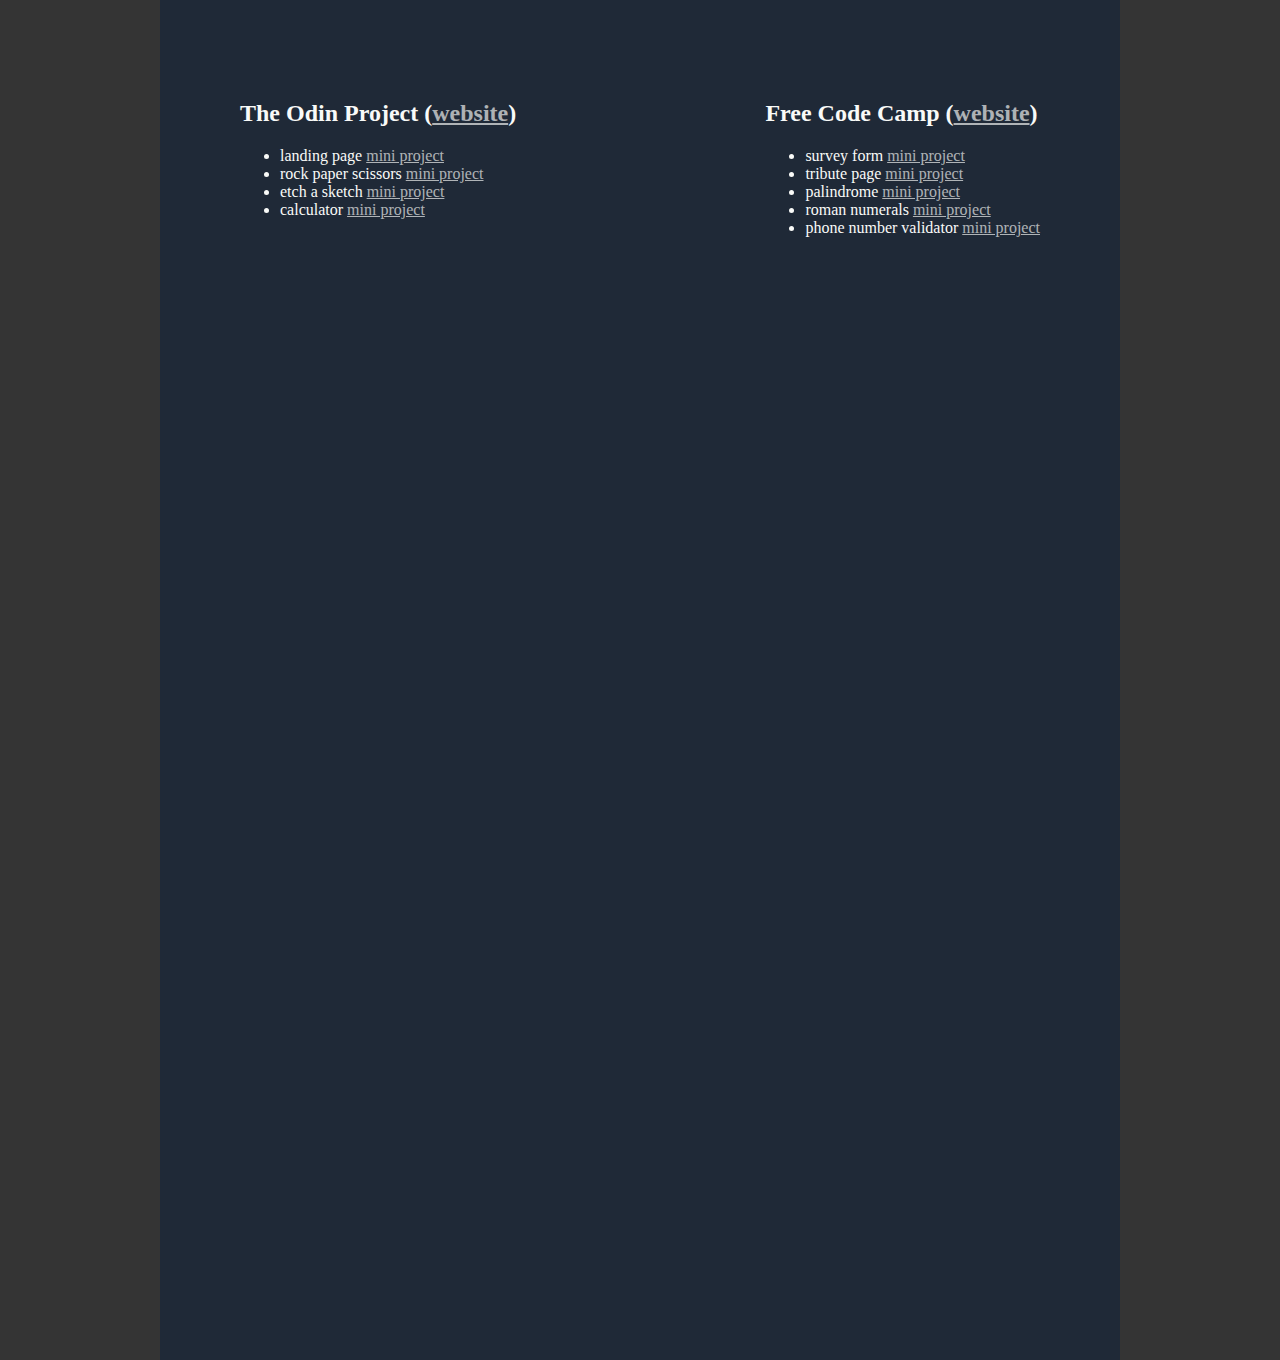
<file: index.html>
<!DOCTYPE html>
<html lang="en">

<head>
    <meta charset="UTF-8">
    <meta name="viewport" content="width=device-width, initial-scale=1.0">
    <link rel="stylesheet" href="./styles.css">
    <title>Mini Full Stack Projects</title>
</head>

<body>
    <div class="container">

        <div class="odin">
            <h2>The Odin Project (<a href="https://www.theodinproject.com/" target="_blank">website</a>)</h2>
            <ul>
                <li>
                    landing page <a href="./odin/landing-page/index.html">mini project</a>
                </li>
                <li>
                    rock paper scissors <a href="./odin/rock-paper-scissors/index.html">mini project</a>
                </li>
                <li>
                    etch a sketch <a href="./odin/etch-a-sketch/index.html">mini project</a>
                </li>
                <li>
                    calculator <a href="./odin/calculator/index.html">mini project</a>
                </li>
            </ul>
        </div>
        <div class="freecode">
            <h2>Free Code Camp (<a href="https://www.freecodecamp.org/learn" target="_blank">website</a>)</h2>
            <ul>
                <li>
                    survey form <a href="./freeCodeCamp/survey-form/index.html">mini project</a>
                </li>
                <li>
                    tribute page <a href="./freeCodeCamp/tribute-page/index.html">mini project</a>
                </li>
                <li>
                    palindrome <a href="./freeCodeCamp/palindrome/index.html">mini project</a>
                </li>
                <li>
                    roman numerals <a href="./freeCodeCamp/roman-numeral/index.html">mini project</a>
                </li>
                <li>
                    phone number validator <a href="./freeCodeCamp/phone-number-validator/index.html">mini project</a>
                </li>
            </ul>
        </div>
    </div>

</body>

</html>
</file>
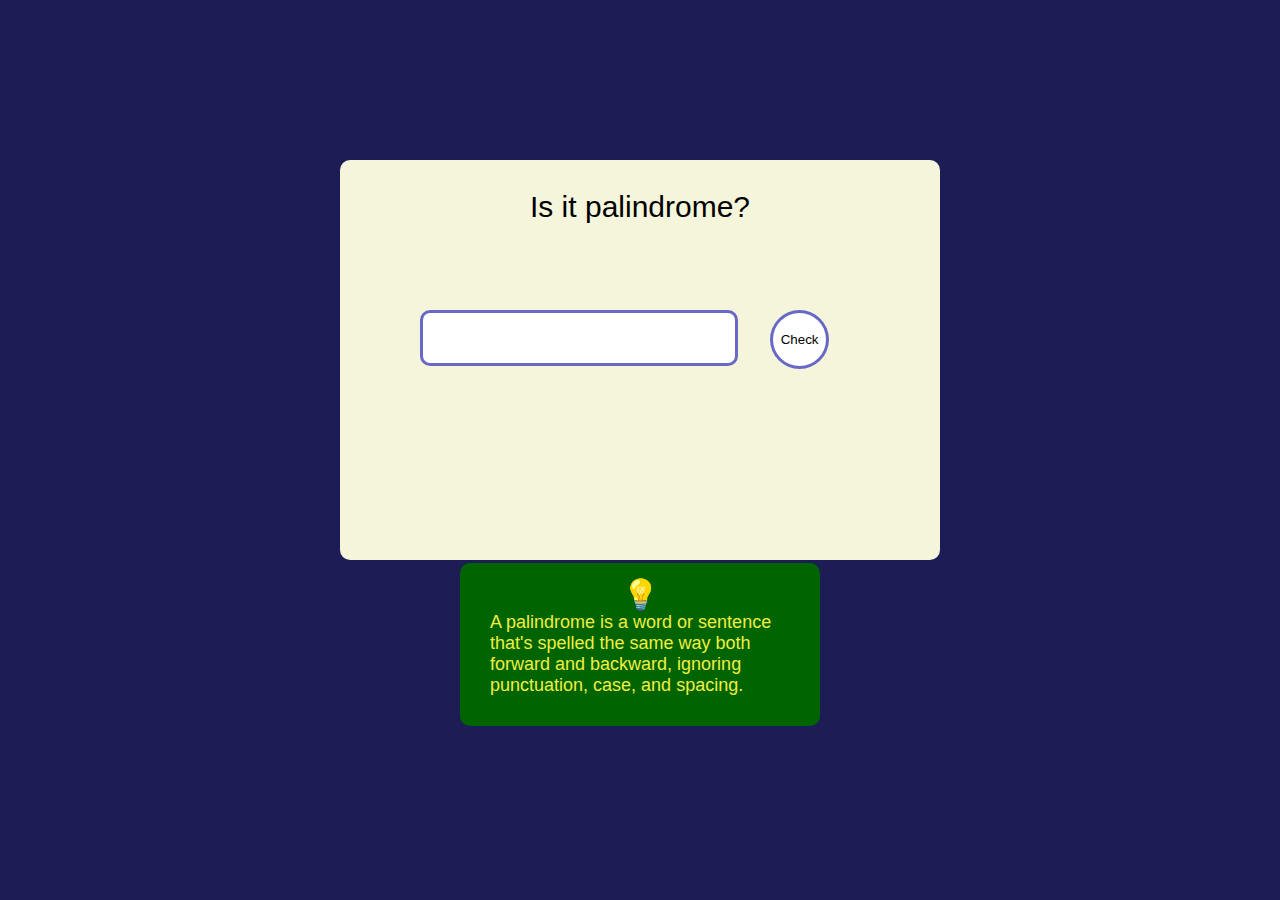
<file: freeCodeCamp/palindrome/index.html>
<!DOCTYPE html>
<html lang="en">

<head>
    <meta charset="UTF-8">
    <meta name="viewport" content="width=device-width, initial-scale=1.0">
    <title>Palindrome</title>
    <link rel="stylesheet" href="./styles.css">
    <script type="text/javascript" src="script.js" defer></script>
</head>

<body>
    <div class='container'>
        <p id='qm'>Is it palindrome?</p>
        <div id="interactive">
            <input id='text-input' />
            <button id='check-btn'>Check</button>
        </div>
        <div id='result'>
        </div>
    </div>
    <p id='palindrome-def'>
        <span>&#128161;</span>
        A palindrome is a word or sentence that's spelled the same way both forward and backward, ignoring punctuation,
        case, and spacing.
    </p>

</body>

</html>
</file>
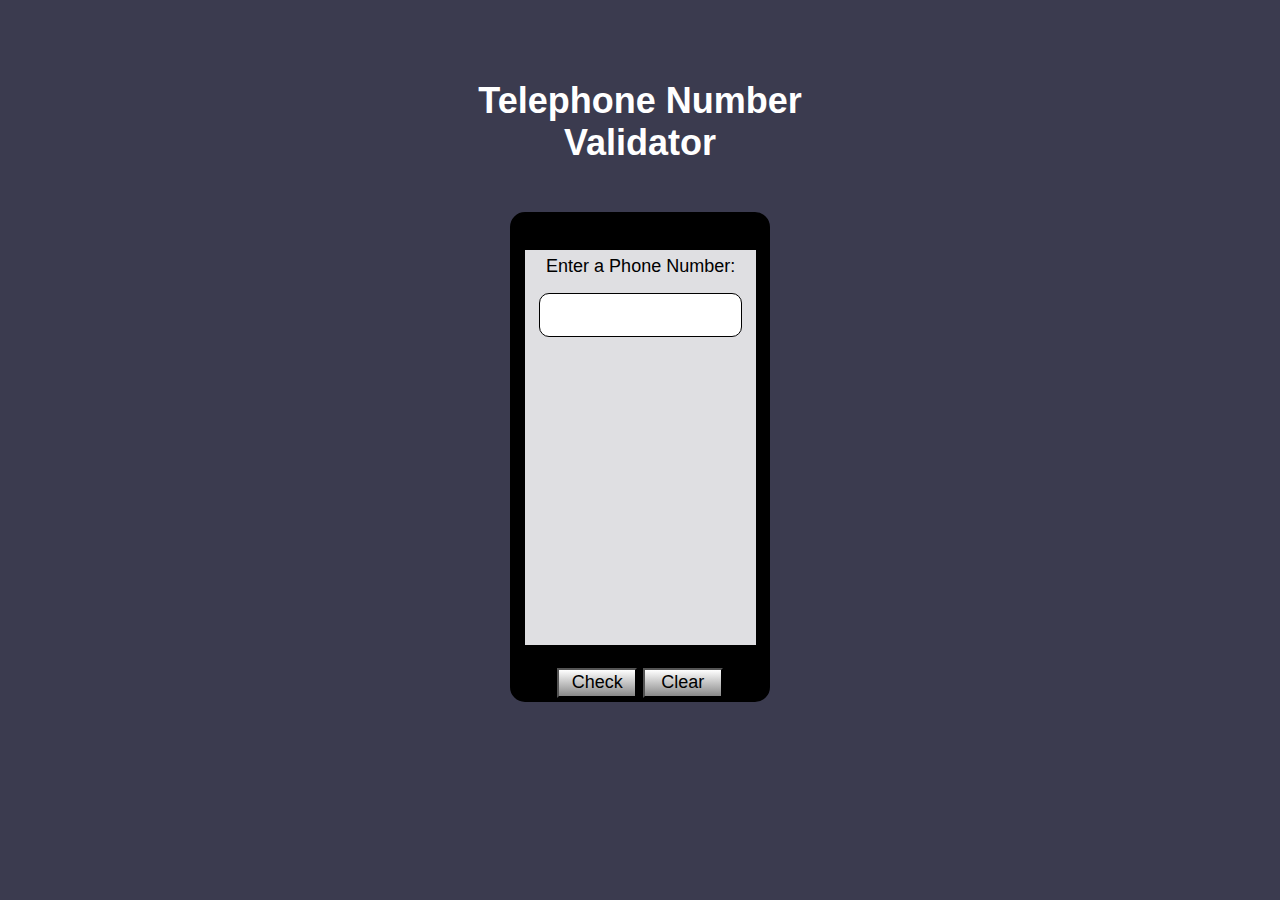
<file: freeCodeCamp/phone-number-validator/index.html>
<!DOCTYPE html>
<html lang="en">

<head>
    <meta charset="UTF-8">
    <meta name="viewport" content="width=device-width, initial-scale=1.0">
    <title>Telephone Number Validator</title>
    <link rel="stylesheet" href="./styles.css">
</head>

<body>
    <h1>Telephone Number Validator</h1>
    <main class="phone-container">
        <div class="screen">
            <label for="#user-input">Enter a Phone Number: </label>
            <input type="text" id="user-input">
            <div id="results-div">

            </div>
        </div>
        <button id="check-btn">Check</button>
        <button id="clear-btn">Clear</button>
    </main>

    <script src="./script.js" type="text/javascript" defer></script>
</body>

</html>
</file>
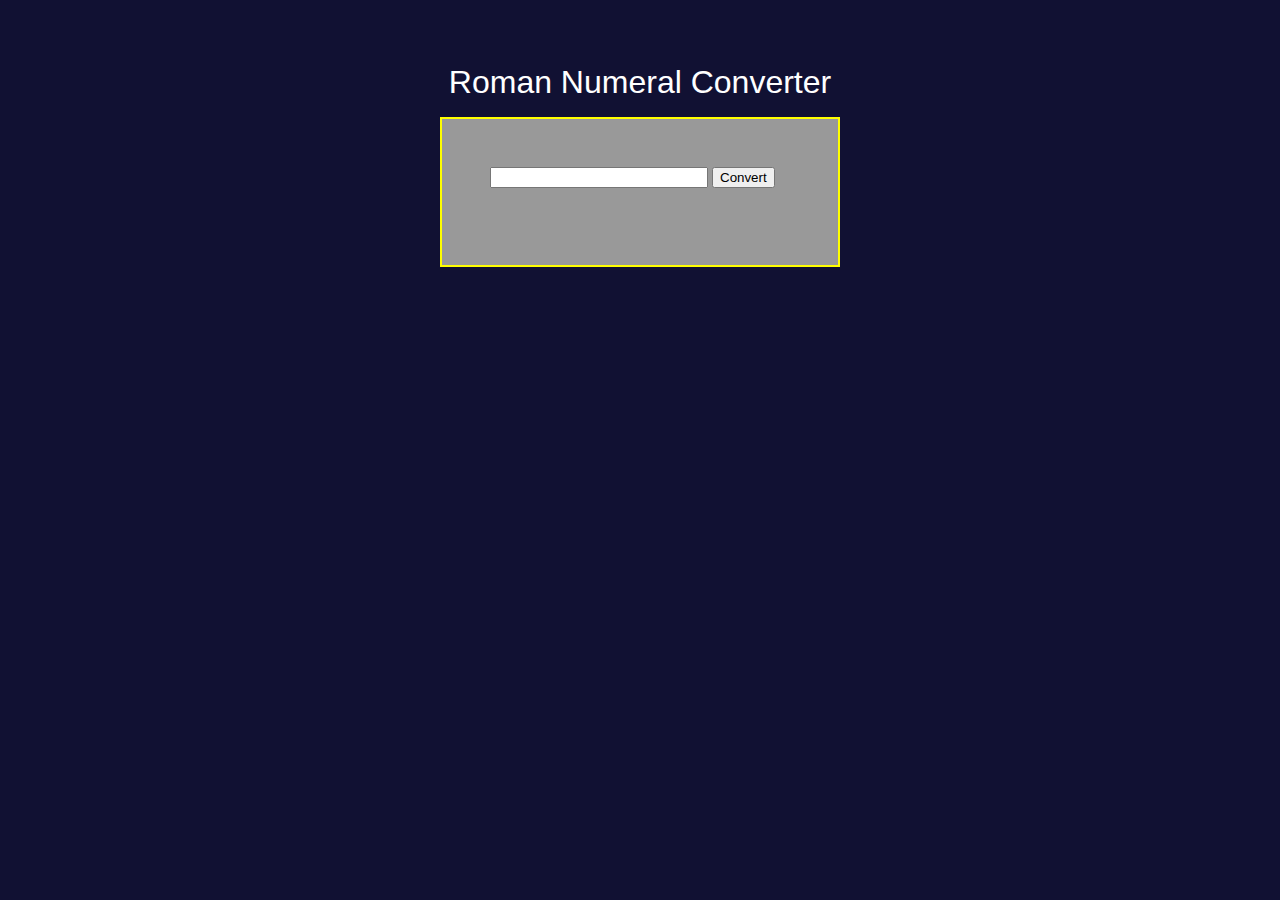
<file: freeCodeCamp/roman-numeral/index.html>
<!DOCTYPE html>
<html lang="en">

<head>
  <meta charset="UTF-8">
  <meta name="viewport" content="width=device-width, initial-scale=1.0">
  <title>Roman Numeral Converter</title>
  <link rel="stylesheet" href="./styles.css">
</head>

<body>
  <span>Roman Numeral Converter</span>
  <div class='container'>
    <div>
    <input id='number' type='number' min=1 max=3999>
    <button id='convert-btn'>Convert</button>
    </div>
  </div>

  <div id='output'></div>
 

  <script type="text/javascript" src="script.js" defer></script>
</body>

</html>
</file>
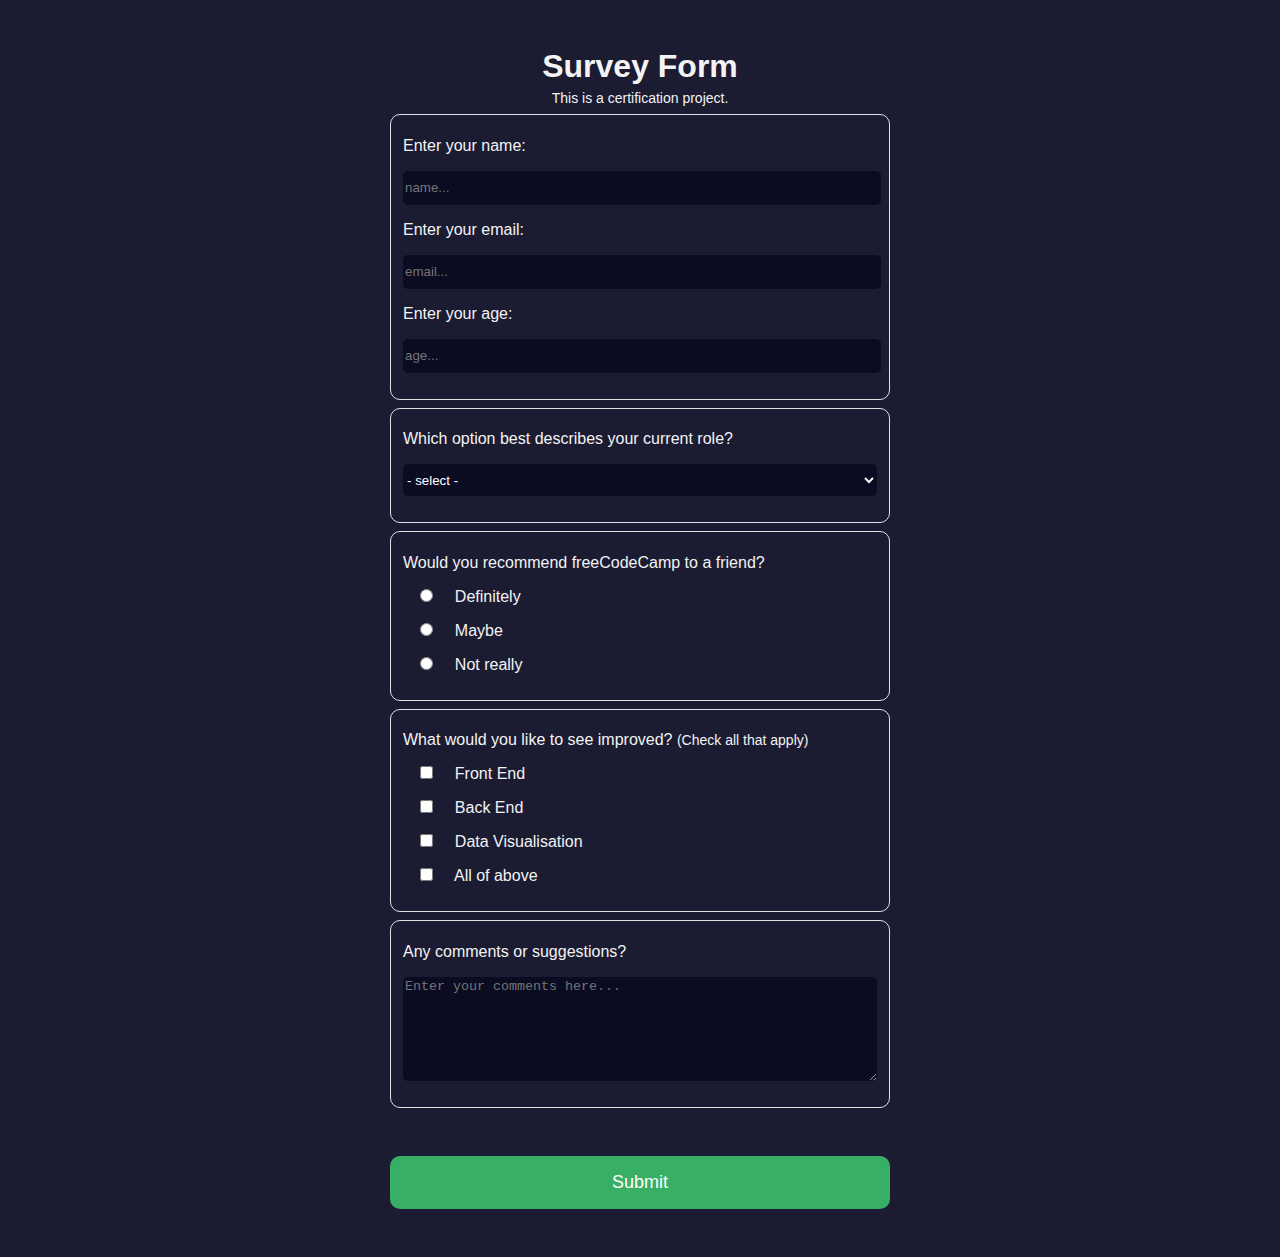
<file: freeCodeCamp/survey-form/index.html>
<!DOCTYPE html>
<html lang='en'>

<head>
  <title> Survey Form
  </title>
  <meta charset='utf-8'>
  <link rel='stylesheet' href='styles.css'>
</head>

<body>
  <main>
    <h1 id='title'>Survey Form</h1>
    <p id='description'>This is a certification project.</p>

    <form id='survey-form'>
      <fieldset id='personal-info'>
        <label id='name-label'>Enter your name: <input id='name' type='text' placeholder='name...' required /></label>
        <label id='email-label'>Enter your email: <input id='email' type='email' placeholder='email...'
            required /></label>
        <label id='number-label'>Enter your age: <input id='number' type='number' placeholder='age...' min='13' ,
            max='120' required /></label>
      </fieldset>

      <fieldset>
        <p>Which option best describes your current role?</p>
        <select id='dropdown' required>
          <option>- select -</option>
          <option>Employed</option>
          <option>Unemployed</option>
          <option>Student</option>
          <option>Other</option>
        </select>
      </fieldset>

      <fieldset>
        <p>Would you recommend freeCodeCamp to a friend?</p>
        <label><input name='radio-buttons' type='radio' value='a' /> Definitely</label>
        <label><input name='radio-buttons' type='radio' value='b' /> Maybe</label>
        <label><input name='radio-buttons' type='radio' value='b' /> Not really</label>
      </fieldset>

      <fieldset>
        <p>What would you like to see improved? <span id='small-text'>(Check all that apply)</span></p>
        <label><input value='cb' type='checkbox' /> Front End</label>
        <label><input value='cb' type='checkbox' /> Back End</label>
        <label><input value='cb' type='checkbox' /> Data Visualisation</label>
        <label><input value='cb' type='checkbox' /> All of above</label>
      </fieldset>

      <fieldset>
        <label>Any comments or suggestions?<textarea value='text' placeholder='Enter your comments here...' rows=5
            cols=40></textarea></label>
      </fieldset>

      <label><button id='submit'>Submit</button></label>

    </form>

  </main>
</body>

</html>
</file>
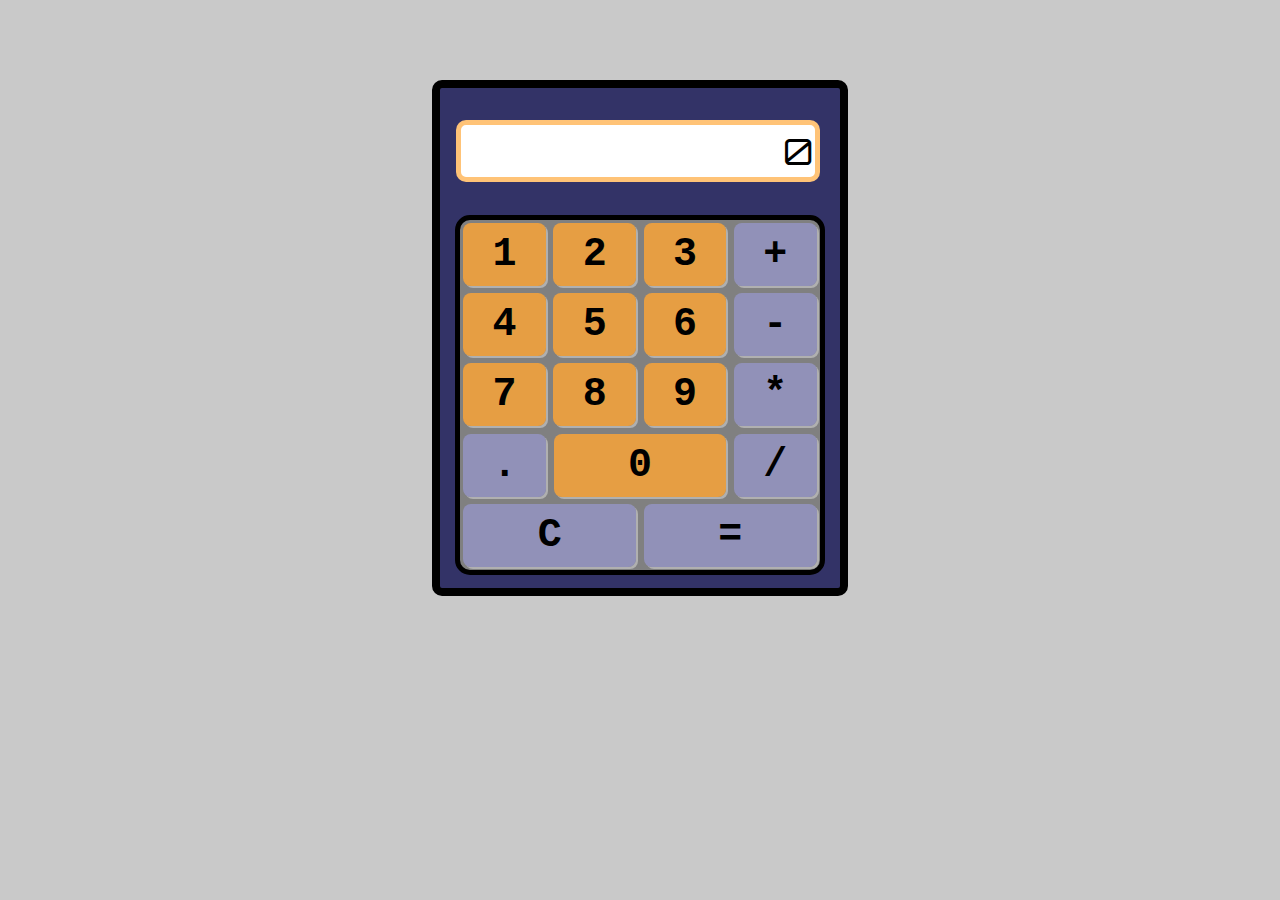
<file: odin/calculator/index.html>
<!DOCTYPE html>
<html lang="en">
<head>
    <meta charset="UTF-8">
    <meta name="viewport" content="width=device-width, initial-scale=1.0">
    <link rel="stylesheet" href="./styles.css">
    <link href='https://fonts.googleapis.com/css?family=Orbitron' rel='stylesheet' type='text/css'>
    <script type="text/javascript" src="./script.js" defer></script>
    <title>Calculator</title>
</head>
<body>
    <main id="calculator">
        <div id="screen">
            <label for="display"></label>
            <input id="display" type="text" readonly max="999999">
        </div>
        <div class="buttons">
        </div>
    </main>
</body>
</html>
</file>
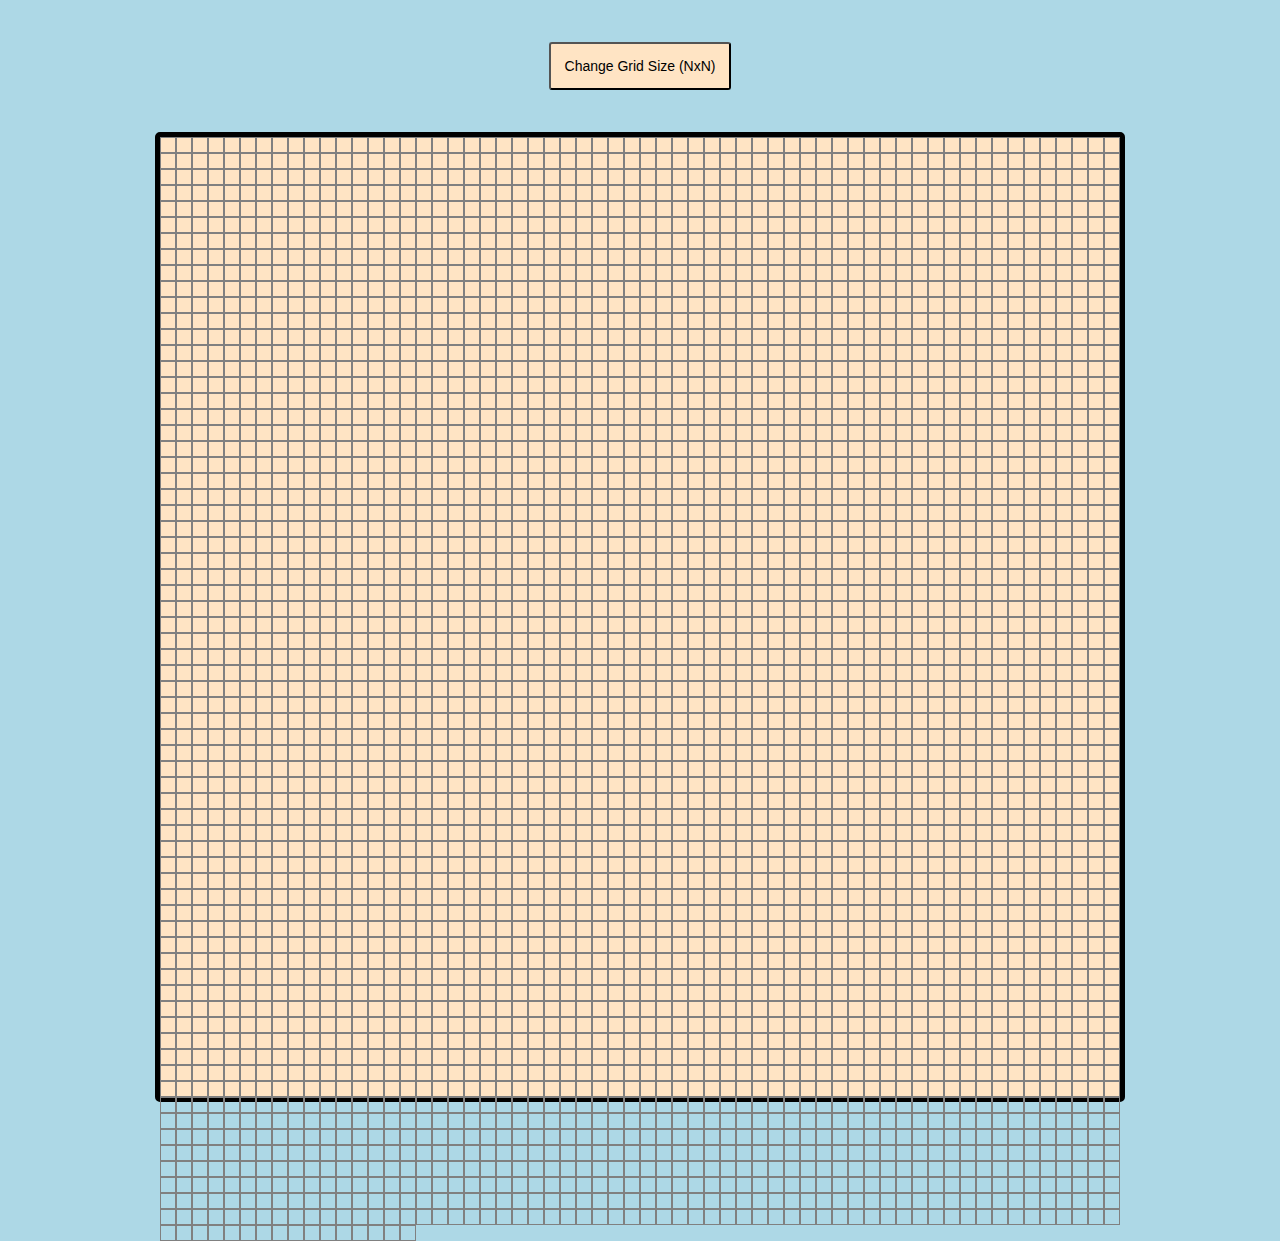
<file: odin/etch-a-sketch/index.html>
<!DOCTYPE html>
<html lang="en">

<head>
    <meta charset="UTF-8">
    <meta name="viewport" content="width=device-width, initial-scale=1.0">
    <link rel="stylesheet" href="./styles.css">
    <script type="text/javascript" src="./script.js" defer></script>

    <title>Etch a Sketch</title>
</head>

<body>
    <div class="n-squares">
        <label>
            <button id="change-size">Change Grid Size (NxN)</button>
        </label>
    </div>

</body>

</html>
</file>
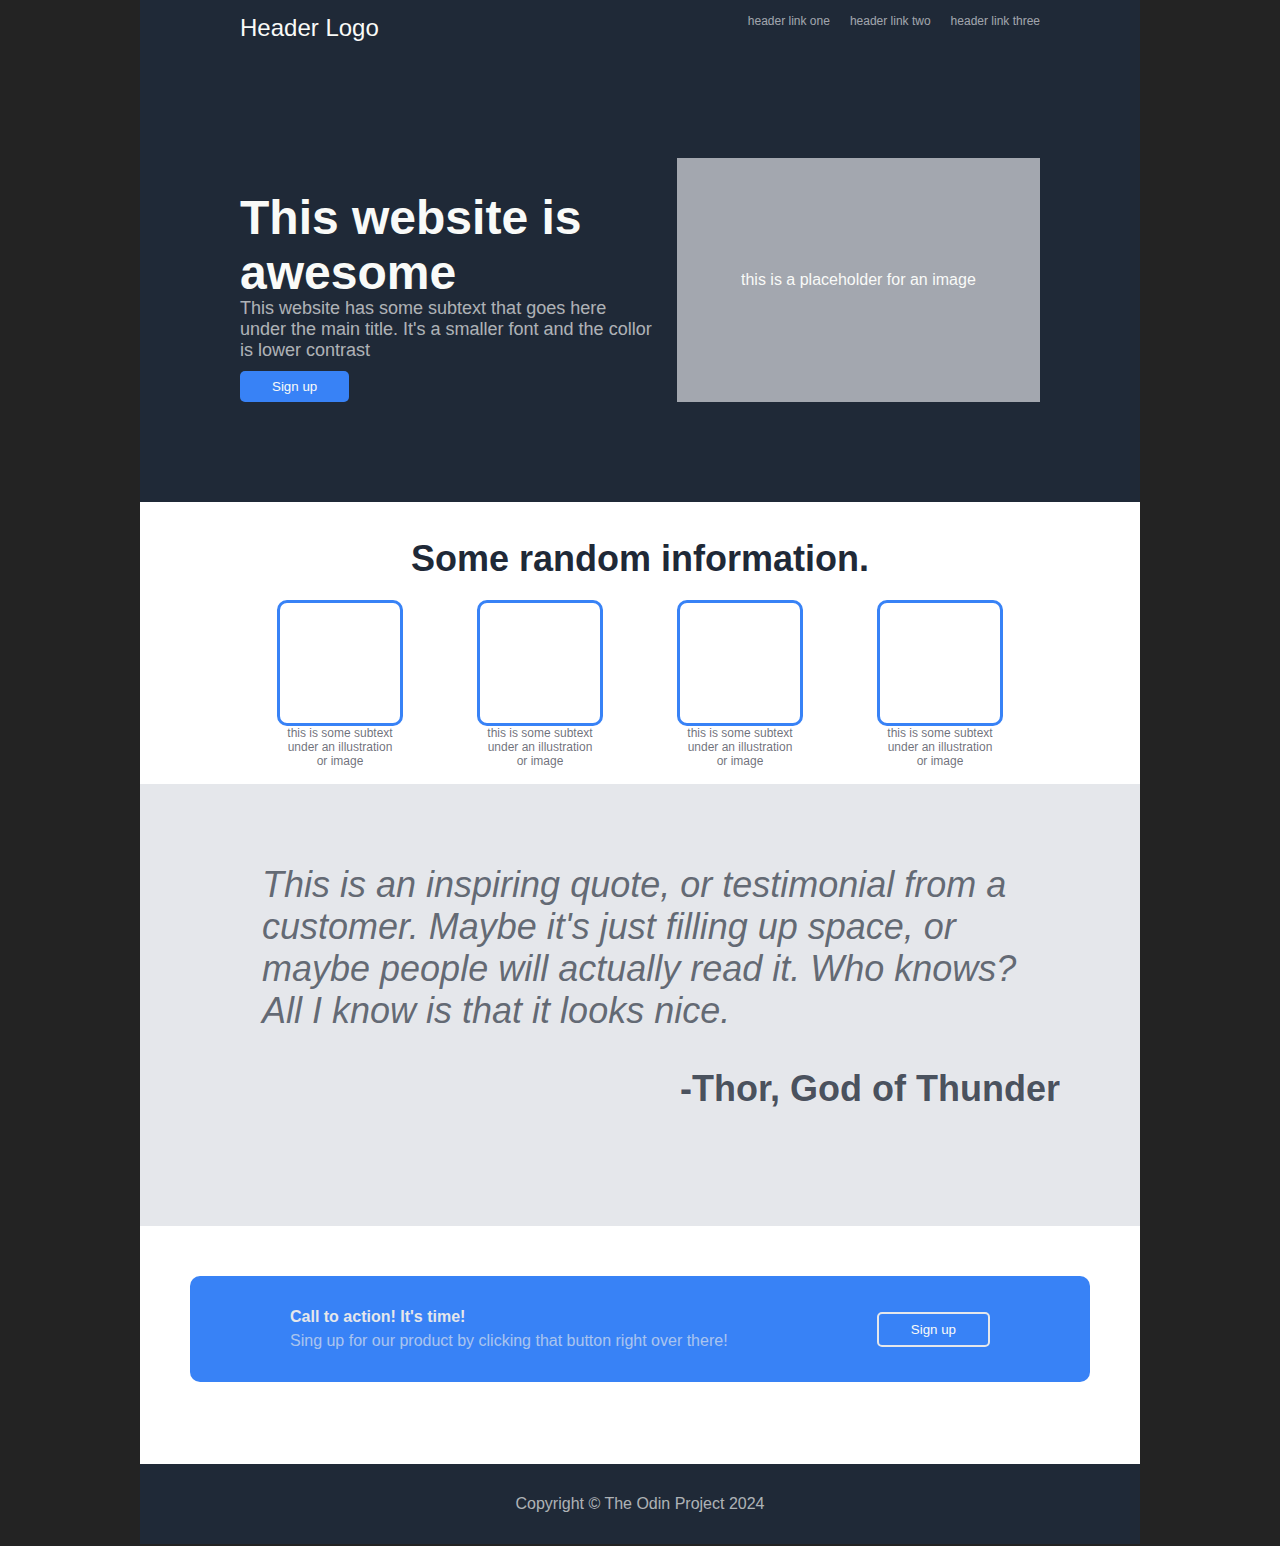
<file: odin/landing-page/index.html>
<!DOCTYPE html>
<html lang="en">

<head>
    <meta charset="UTF-8">
    <meta name="viewport" content="width=device-width, initial-scale=1.0">
    <link rel="stylesheet" href="styles.css">
    <title>Landing Page</title>
</head>

<body>
    <div class="container">
        <div class="header-line majorline">
            <div class="logo">Header Logo</div>
            <div class="links">
                <a>header link one</a>
                <a>header link two</a>
                <a>header link three</a>
            </div>
        </div>
        <div class="website-line majorline">
            <div class="text">
                <h1>This website is awesome</h1>
                <p>This website has some subtext that goes here under the main title. It's a smaller font and the collor
                    is lower contrast</p>
                <button id="signup">Sign up</button>
            </div>
            <div id="img">
                <p>this is a placeholder for an image</p>
            </div>
        </div>
        <div class="randominfo-line majorline">
            <div class="random-info">
                <p>Some random information.</p>
            </div>
            <div class="subtext-boxes">
                <div id="box-item">
                    <div class="box"></div>
                    <sub>this is some subtext under an illustration or image</sub>
                </div>
                <div id="box-item">
                    <div class="box"></div>
                    <sub>this is some subtext under an illustration or image</sub>
                </div>
                <div id="box-item">
                    <div class="box"></div>
                    <sub>this is some subtext under an illustration or image</sub>
                </div>
                <div id="box-item">
                    <div class="box"></div>
                    <sub>this is some subtext under an illustration or image</sub>
                </div>
            </div>
        </div>
        <div class="quote-line majorline">
            <p>This is an inspiring quote, or testimonial from a customer.
                Maybe it's just filling up space, or maybe people will actually read it. Who knows?
                All I know is that it looks nice.
            </p>
            <p>-Thor, God of Thunder</p>
        </div>
        <div class="calltoaction-line majorline">
            <div>
                <p>Call to action! It's time!</p>
                <p>Sing up for our product by clicking that button right over there!</p>
            </div>
            <div>
                <button id="signup">Sign up</button>
            </div>
        </div>
        <footer>
            <p>Copyright &#169 The Odin Project 2024</p>
        </footer>
    </div>

</body>

</html>
</file>
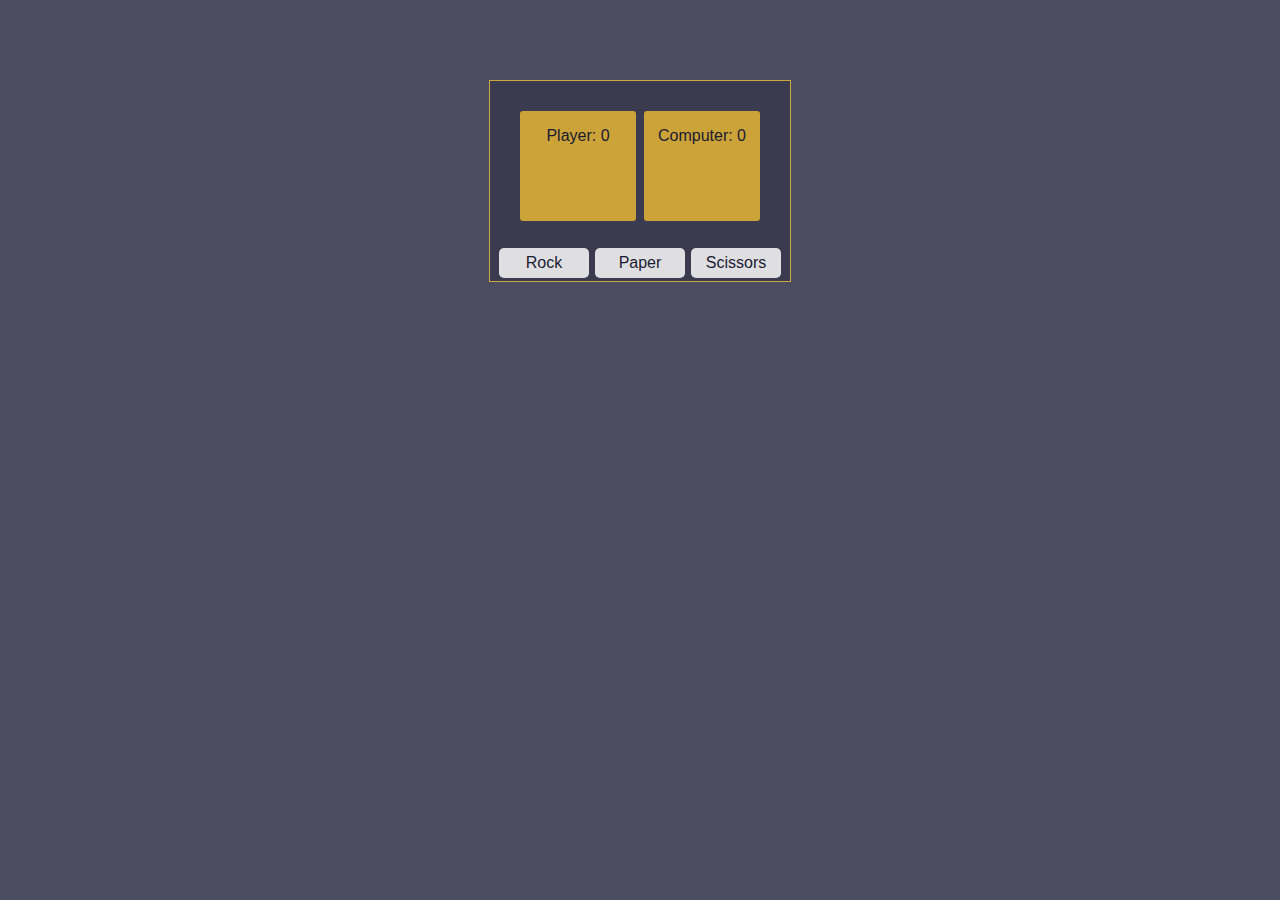
<file: odin/rock-paper-scissors/index.html>
<!DOCTYPE html>
<html lang="en">

<head>
    <meta charset="UTF-8">
    <meta name="viewport" content="width=device-width, initial-scale=1.0">
    <title>Rock Paper Scissors</title>
    <link rel="stylesheet" href="./styles.css">
    <script type="text/javascript" src="./script.js" defer></script>
</head>

<body>
    <main id="container">
        <div id="scores">
            <span class="score" id="player">
                <p class="score-display"></p>
                <p class="text"></p>
            </span>
            <span class="score" id="computer">
                <p class="score-display"></p>
                <p class="text"></p>
            </span>
        </div>
        <div id="choices"></div>
    </main>
</body>

</html>
</file>
<file: styles.css>
body{
    background-color: #010101cc;
    font-family:Georgia, 'Times New Roman', Times, serif ;
    font-weight: 500;
    margin: 0 auto;
}

.container{
    background-color: peachpuff;
    width: 800px;
    height: 1200px;
    display: flex;
    justify-content: space-between;
    margin: 0 auto;
    padding: 5rem;
    background-color: #1f2937;
    color: #f9faf8;
}

.odin, .freecode {
    border-radius: 5px;
}

a:link {
    color: #f9faf8aa;
}
a:visited {
    color: #f9faf8dd;
}
</file>
<file: freeCodeCamp/palindrome/styles.css>
body {
    font-family: arial, sans-serif;
    background-color: #1d1d55;
}

.container {
    display: flex;
    flex-direction: column;
    flex-wrap: wrap;
    /* justify-content: center; */
    /* align-items: center; */
    margin: 10rem auto;
    /* padding: 1rem 1rem; */
    background-color: beige;
    width: 600px;
    height: 400px;
    gap: 10%;
    border-radius: 10px;
}

#text-input {
    width: 70%;
    height: 3rem;
    border: 3px solid #1d1daaaa;
    border-radius: 10px;
}

#check-btn {
    width: 3.7rem;
    height: 3.7rem;
    border-radius: 30px;
    border: 3px solid #1d1daaaa;
    background-color: white;
    margin-left: 2rem;
}

#qm {
    font-size: 30px;
    align-self: center;
}

#palindrome-def {
    background-color: darkgreen;
    width: 300px;
    height: auto;
    margin: -9.8rem auto;
    color: #ee4;
    padding: 30px;
    border-radius: 10px;
    font-size: 18px;
}

span {
    display: block;
    font-size: 30px;
    text-align: center;
    margin: -1rem auto 0 auto;
}

#result {
    font-size: 20px;
    margin: 0 auto;
}

#interactive {
    display: flex;
    margin: 1rem 5rem;
}
</file>
<file: freeCodeCamp/phone-number-validator/styles.css>
:root{
    --main-color: #3b3b4f;
    --fonts: Verdana, Geneva, Tahoma, sans-serif;
    --screen-color: #dfdfe2;
    --phone-color: #000;
    --font-size: large;
}

body{
    background-color: var(--main-color);
    margin: 0;
    padding: 0;
    font-family: var(--fonts);
    font-size: var(--font-size);
}

h1{
    color: #fff;
    text-align: center;
    margin: 5rem calc((100% - 400px)/2);
}

.phone-container{
    background-color: var(--phone-color);
    margin: -2rem auto;
    width: 230px;
    height: 460px;
    border-radius: 15px;
    border: 15px solid var(--phone-color);
    align-items: center;
    text-align: center;
    vertical-align: middle;
}

.screen {
    width: 95%;
    height: 83%; 
    margin: calc(20% * 1/2) auto;
    background-color: var(--screen-color);
    padding: 0.4rem;
    overflow: scroll;
}

input {
    margin: 1rem auto;
    border: 1px solid black;
    border-radius: 10px;
    width: 90%;
    height: 40px;
}

button{
    width: 35%;
    height: 30px;
    background: linear-gradient(#fff, #888);
    font-size: var(--font-size);
}
</file>
<file: freeCodeCamp/roman-numeral/styles.css>
body{
    background-color: #111133;
    display: flex;
    flex-wrap: wrap;
    flex-direction: column;
    flex: 0 1 auto;
    margin: 0;
    padding: 0;
  }

  input{
    width: 70%;
  }
  
  span {
    color: white;
    font-family: arial, sans-serif;
    margin: 4rem auto -4rem;
    font-size: 32px;
  }
  
  .container{
    margin: 5rem auto;
    border: 2px solid yellow;
    padding: 3rem;
    background-color: #999;
    height: 50px;
    width: 300px;
  }
  
  #output {
    display: none;
    color: #D2042D;
    font-size: 24px;
    border: 2px solid #D2042D;
    background-color: #ee9069;
    /* height: 50px; */
    width: 300px;
    padding: 1rem 3rem;
    margin: -4rem auto;
  }
</file>
<file: freeCodeCamp/survey-form/styles.css>
body, #submit{
    background-color: #1b1b32;
    margin: 3rem auto;
    color: #f3f3f3;
    font-family: Verdana, sans-serif;
    width: 500px;
    min-width: 300px;
  }
  
  fieldset {
    margin: 0.5rem auto;
    border: 0.01rem solid #e1e1e1;
    border-radius: 10px;
  }
  
  label {
    display: block;
    margin: 1rem auto;
    padding: 0;
  }
  
  span#small-text {
    font-size: 14px;
  }
  
  
  
  #personal-info input, #dropdown {
    height: 2rem;
    margin: 1rem 0;
  }
  
  h1, #description{
    margin: 5px;
    text-align: center;
  }
  
  #description {
    font-size: 14px;
  }
  
  input, #dropdown, #submit, textarea{
    display: block;
    background-color: #0b0b22;
    color: white;
    width: 100%;
    border-radius: 5px;
    border: none;
  }
  
  input[type="checkbox"], input[type="radio"]{
    margin: 0;
    display: inline;
    width: 10%;
  }
  
  textarea{
    max-width: 470px;
    min-width: 470px;
    min-height: 100px;
    margin: 1rem auto;
  }
  
  #submit{
    background-color: #37af65;
    padding: 1rem;
    font-size: 18px;
    border-radius: 10px;
  }
  
  /* dark blue -> rgba(27, 27, 50, 0.8) */
  /* green -> #37af65 */
  /* white -> #f3f3f3 */
</file>
<file: odin/calculator/styles.css>
body {
    background-color: #bbbc;
    font-family: 'Courier New', Courier, monospace;
}

#calculator{
    width: 400px;
    height: 500px;
    margin: 5rem auto;
    border-radius: 10px;
    border: 8px solid black;
    display: flex;
    flex-wrap: wrap;
    background-color: rgb(51, 51, 103);
}

#screen {
    height: 50px;
    width: 350px;
    margin: 2rem 1rem;
}

#display {
    border: 5px solid #ffa533aa;
    border-radius: 10px;
    font-size: 36px;
    text-align: right;
    height: 100%;
    width: 100%;
    color: #000;
    background-color: #fff;
    font-family: 'Orbitron', sans-serif;
}

.buttons{
    width: 90%;
    height: 70%;
    border: 5px solid black;
    margin: 0.01rem auto;
    display: flex;
    flex-wrap: wrap;
    gap: 1px;
    border-radius: 15px;
    background-color: grey;
}

.button:hover {
    cursor: pointer;
}

.button:active {
  transform: translateY(4px);
}
</file>
<file: odin/etch-a-sketch/styles.css>
* {
    font-family: Arial, Helvetica, sans-serif;
    font-size: 14px;
    /* background-color: darkgray; */
}

body {
    background-color: lightblue;
}

.n-squares {
    padding: 2rem;
    margin: 1rem auto;
    display: flex;
    justify-content: center;
    gap: 1rem;
}

button {
    background-color: bisque;
    padding: 1rem;
    border-radius: 3px;
}

#container {
    border: 5px solid black;
    border-radius: 5px;
    display: flex;
    flex-wrap: wrap;
    width: 960px;
    height: 960px;
    margin: 0.5rem auto;
    background-color: bisque;
}
</file>
<file: odin/landing-page/styles.css>
body{
    background-color: #010101dd;
    font-family: 'Arial Narrow Bold', sans-serif;
    font-weight: 500;
}
.container {
    height: auto;
    width: 1000px;
    min-width: 400px;
    display: flex;
    flex-wrap: wrap;
    flex: 1 auto;
    margin: -10px auto;
    background-color: white;
}

#signup{
    background-color: #3882f6;
    color: #f9faf8;
    padding: 0.5rem 2rem;
    border-radius: 5px;
    border: none;
}

.majorline {
    width: 100%;
    flex-direction: row;
    padding: 1rem 10%;
}

.header-line{
    display: flex;
}

.links{
    display:flex;
    gap: 20px;
    color: #e5e7ebaa;
    font-size: 12px;
    font-weight: lighter;
}

.logo{
    font-size: 24px;
    color: #f9faf8;
    border-radius: 2px solid red;
}


.header-line, .website-line {
    background-color: #1f2937;
    color: #f9faf8;
    justify-content: space-between;
}

.website-line {
    display: flex;
    flex: 1 auto;
    gap: 20px;
    padding: 10%;
}

.text{
    padding: 0 auto;
}

.text h1{
    font-size: 48px;
    font-weight: bolder;
    margin-bottom: -20px;
    color: #f9faf8;
}

.text p{
    margin-bottom: 10px;
    font-size: 18px;
    color: #f9faf9aa;
}

#img {
    background-color: #e5e7ebaa;
    height: 100%;
    width: 100%;
    display:flex;
    justify-content:center;
    align-items: center;
}


.randominfo-line{
    display: flex;
    flex-direction: column;
}

.random-info p{
    font-size: 36px;
    color: #1f2937;
    font-weight: bolder;
    margin: 20px auto;
    text-align: center;
}

.subtext-boxes {
    display: flex;
    flex-direction: row;
    justify-content: space-around;
}

#box-item{
    display: flex;
    flex-direction: column;
}

.box {
    border: 3px solid #3882f6;
    width: 120px;
    height: 120px;
    margin: 0 auto;
    border-radius: 10px;
}

sub{
    width: 110px;
    text-align: center;
    font-size: 12px;
    margin: 0 auto;
    color: #1f2937aa
}



.quote-line {
    background-color: #e5e7eb;
    width: 100%;
    font-size: 36px;
    padding: 5rem;
}
.quote-line p:first-child{
    color: #1f2937aa;
    font-weight: lighter;
    font-style: italic;
    width: 90%;
    margin: auto;;
}

.quote-line p:last-child{
    color: #1f2937cc;
    text-align: right;
    font-weight: bold;
}


.calltoaction-line {
    display: flex;
    background-color: #3882f6;
    margin: 5%;
    border-radius: 10px;
    color: #e5e7eb;
    font-weight: bold;
    justify-content: space-between;
}

.calltoaction-line p:last-child{
    color: #e5e7ebaa;
    margin-top: -10px;
    font-weight: lighter;

}

#signup:nth-child(1){
    border: 2px solid #e5e7eb;
    margin-top: 20px;
}

footer{
    display: flex;
    background-color: #1f2937;
    color: #f9faf8aa; 
    width: 1000px;
    margin: 2rem auto 0;
    height: 5rem;
    justify-content: center;
    align-items: center;
    font-family: 'Arial Narrow Bold', sans-serif;
}
</file>
<file: odin/rock-paper-scissors/styles.css>
:root {
    /* colors */
    --primary-color: #dfdfe2;
    --secondary-color: #fff;
    --app-background-color: #4d4d62;
    --background-color: #1b1b32;
    --foreground-color: #3b3b4f;
    --highlight-color: #f1be32cc;
  
    /* font sizes */
    --root-font-size: 16px;
    font-size: var(--root-font-size);
  
    /* font-families */
    --font-headline: "Roboto Mono", monospace;
    --font-family: "Lato", sans-serif;
  }
  
body{
    border: 1px solid var(--highlight-color);
    width: 300px;
    height: 200px;
    margin: 5em auto;
    background-color: var(--app-background-color);
    color: var(--primary-color);
    font-family: var(--font-family);
}

#container{
    width: 100%;
    height: 100%;
    background-color: var(--foreground-color);
    display: flex;
    flex-direction: column;
    justify-content: flex-end;
    align-items: center;
}

button {
    border-radius: 5px;
    background: var(--primary-color);
    border: none;
    color: var(--background-color);
    cursor: pointer;
    font-size: var(--root-font-size);
    outline-color: var(--highlight-color);
    text-align: center;
    width: 90px;
    height: 30px;
    margin: 3px;
  }

#scores{
    display: flex;
    width: 80%;
    height: auto;
    margin: .5em auto;
    gap: .5em;
}

span{
    border: none;
    border-radius: 3px;
    background-color: var(--highlight-color);
    color: var(--background-color);
    width: 50%;
    height: 110px;
    margin: 1em auto;
    text-align: center;
}
</file>
